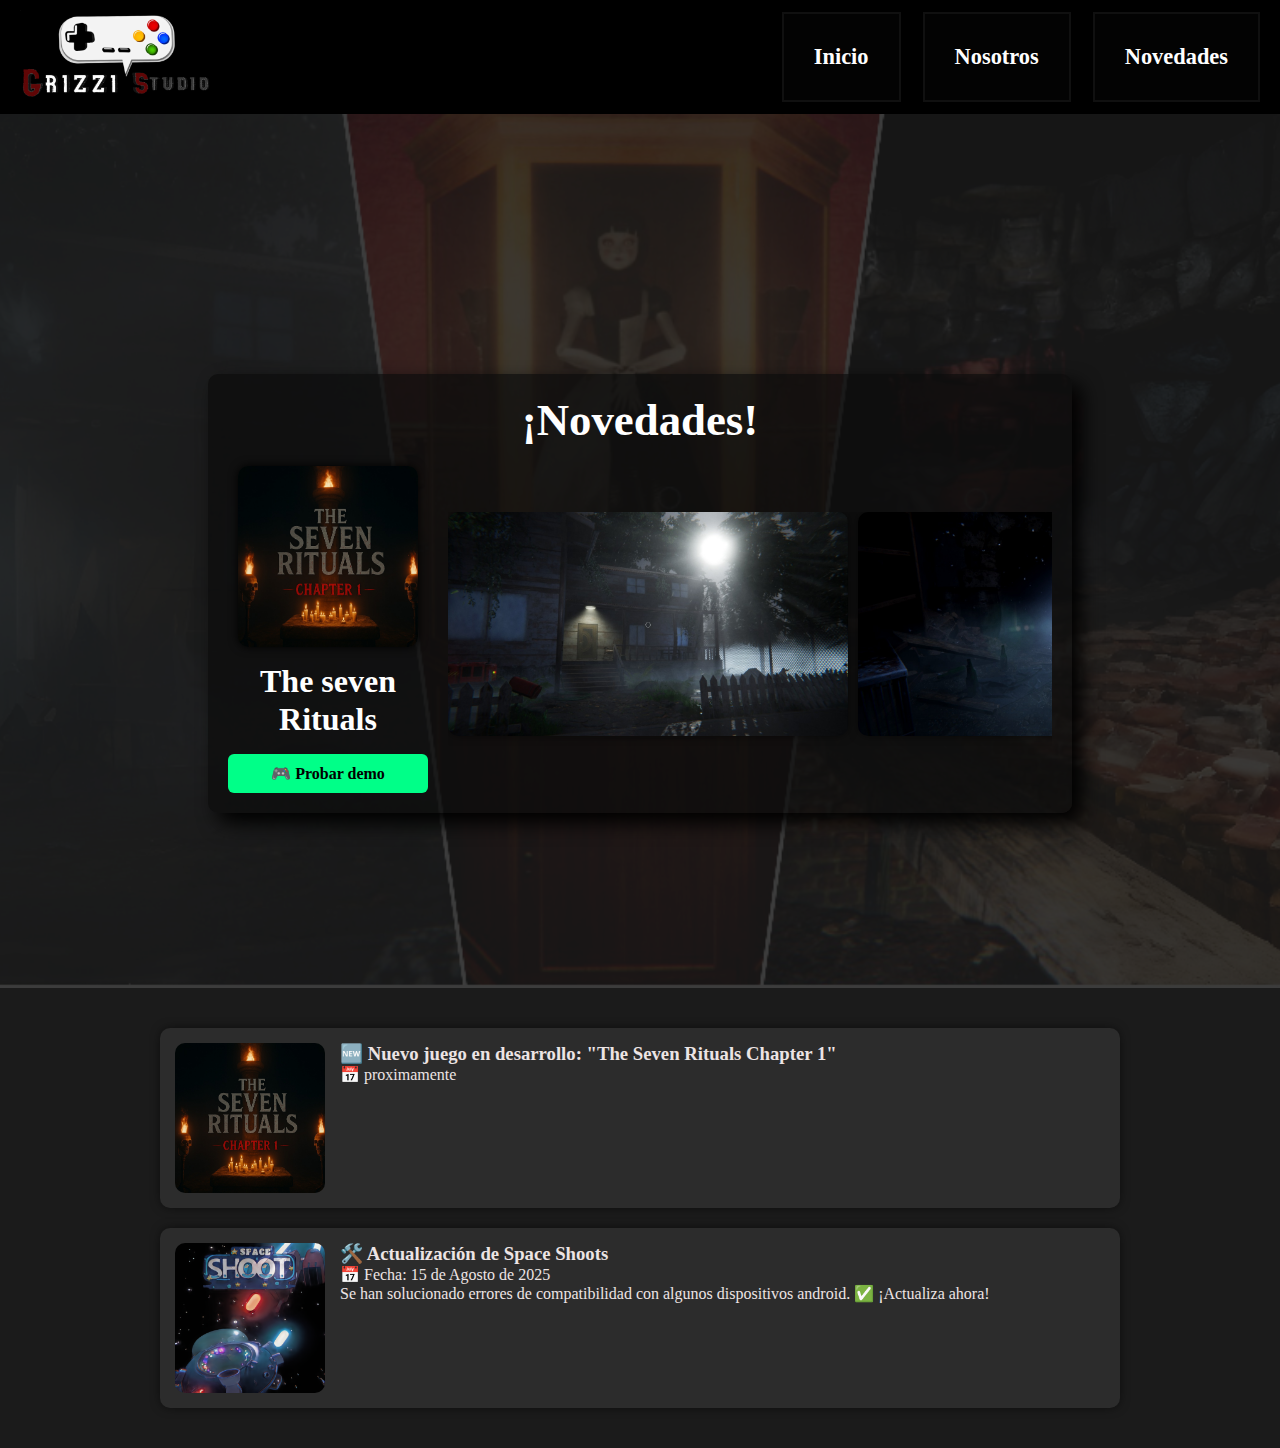
<file: Novedades.html>
<!DOCTYPE html>
<html lang="es">
<head>
    <meta charset="UTF-8">
    <meta name="viewport" content="width=device-width, initial-scale=1.0">
    <link rel="stylesheet" href="/css/Novedades.css">
    <title>Document</title>
</head>
<body>
     <header class="navbar">
    <div class="logo">
      <img src="/img/logogrizzi.png" alt="Grizzi Studio Logo">
    </div>
    <nav class="menu">
      <a href="/HTML/Inicio.html" class="BotonMenu">Inicio</a>
      <a href="/HTML/nosotros.html" class="BotonMenu">Nosotros</a>
      <a href="/html/Novedades.html" class="BotonMenu">Novedades</a>
    </nav>
  </header>
   <main>
    
<section class="FondoCll">
  <img src="/img/collageeee.jpg" alt="Fondo decorativo">

  <section class="Novedades">

    <section class="JuegoNovedad">
      <div class="contenedor-carrusel">
        <h2 class="titulo-carrusel">¡Novedades!</h2> 
        
        <div class="contenido-carrusel">
          <div class="demo-lateral">
            <img src="/img/the7r.jpeg" alt="Logo del juego" class="logo-juego">
            <h2>The seven Rituals</h2>
            <a href="#" class="boton-demo">🎮 Probar demo</a>
          </div>

          <div class="NovedadJG">
            <div class="elemento"><img src="/img/captura1th7.jpeg" alt=""></div>
            <div class="elemento"><img src="/img/captura2Th7.jpeg" alt=""></div>
            <div class="elemento"><img src="/img/3.jpeg" alt=""></div>
            <div class="elemento"><img src="/img/4.jpeg" alt=""></div>
            <div class="elemento"><img src="/img/5.jpeg" alt=""></div>
          </div>
        </div>
      </div>
    </section>

  </section>
</section>
  <section class="Anuncios">
  <div class="tarjeta">
    <img src="/img/the7r.jpeg" alt="The Seven Rituals" class="imagen-tarjeta">
    <div class="contenido-tarjeta">
      <h3>🆕 Nuevo juego en desarrollo: "The Seven Rituals Chapter 1"</h3>
      <p>📅 proximamente</p>
    </div>
  </div>
  <div class="tarjeta">
    <img src="/img/SpaceShootsLogo.png" alt="Space Shoots" class="imagen-tarjeta">
    <div class="contenido-tarjeta">
      <h3>🛠️ Actualización de Space Shoots</h3>
      <p>📅 Fecha: 15 de Agosto de 2025</p>
      <p>Se han solucionado errores de compatibilidad con algunos dispositivos android. ✅ ¡Actualiza ahora!</p>
    </div>
  </div>
</section>
    

</main>
</body>
</html>
</file>
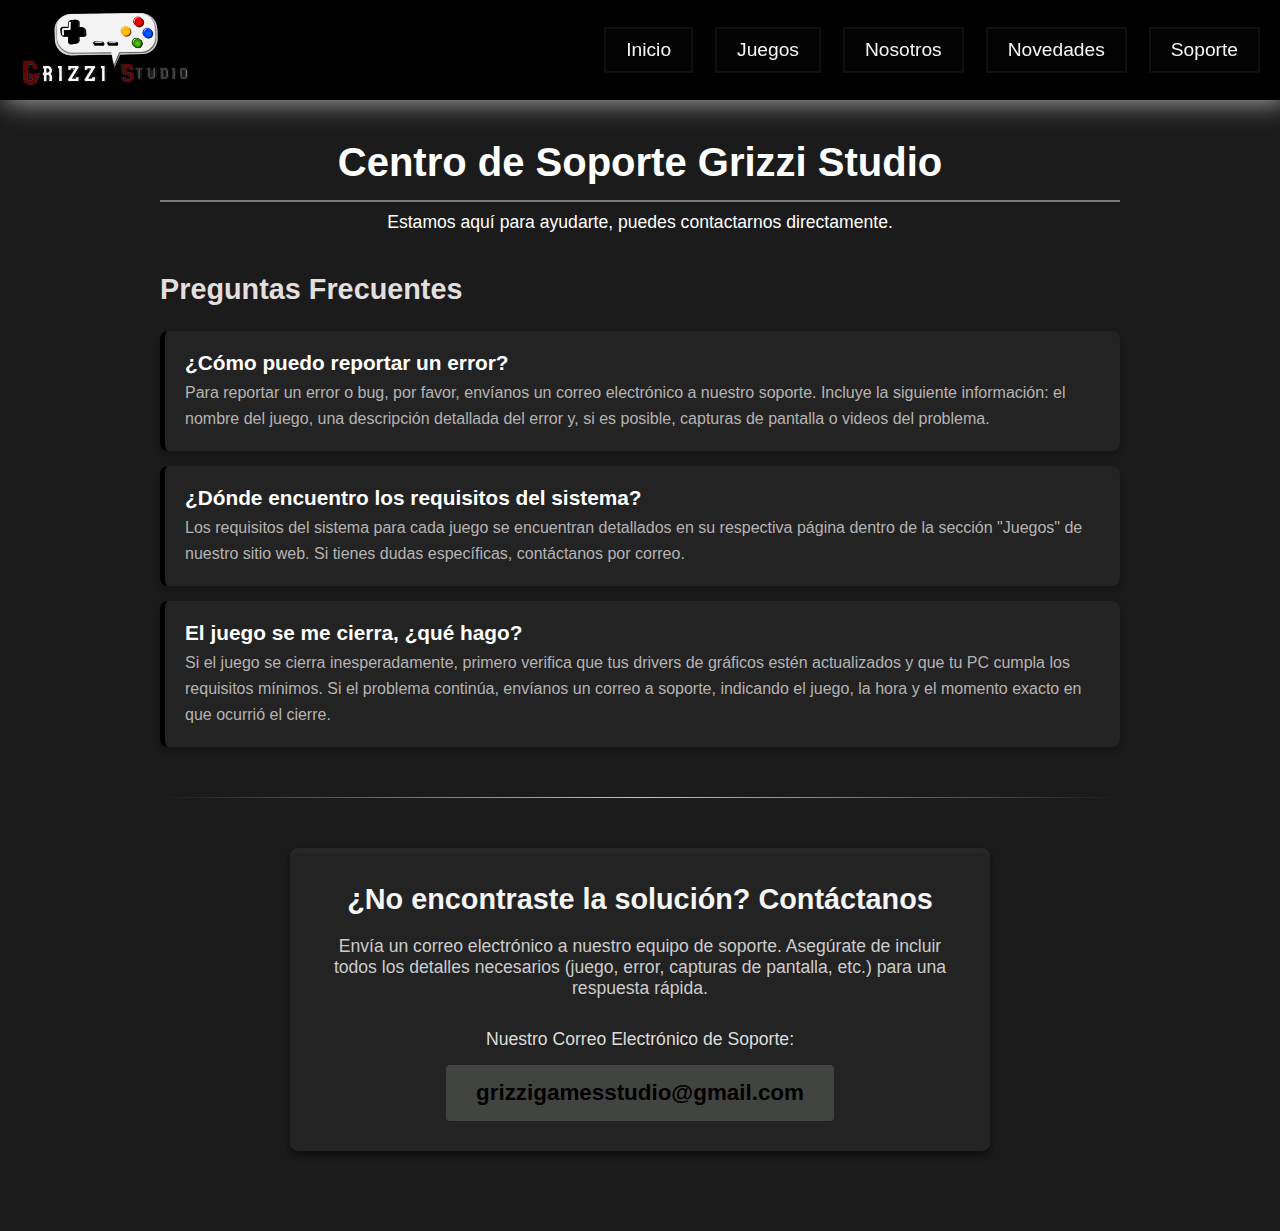
<file: Soporte.html>
<!DOCTYPE html>
<html lang="es">
<head>
    <meta charset="UTF-8">
    <meta name="viewport" content="width=device-width, initial-scale=1.0">
    <link rel="stylesheet" href="Soporte.css">
    <link rel="icon" type="image/png" href="https://i.ibb.co/XZm4NYDq/logogrizzi.png">
    <title>Soporte Grizzi Studio</title>
</head>
<body>
     <header class="navbar">
    <div class="logo">
      <img src="logogrizzi.png" alt="Grizzi Studio Logo">
    </div>

<div class="hamburger">
    <div></div>
    <div></div>
    <div></div>
</div>

    <nav class="menu">
      <a href="Index.html" class="BotonMenu">Inicio</a>
      <a href="Juegos.html" class="BotonMenu">Juegos</a> 
      <a href="Nosotros.html" class="BotonMenu">Nosotros</a>
      <a href="Novedades.html" class="BotonMenu">Novedades</a>
      <a href="Soporte.html" class="BotonMenu">Soporte</a>
    </nav>
</header>

 <main class="contenido-soporte">
        <h1>Centro de Soporte Grizzi Studio</h1>
        <p class="introduccion">Estamos aquí para ayudarte, puedes contactarnos directamente.</p>

    <section class="Pregun">
        <h2>Preguntas Frecuentes</h2>
          <div class="pregunta-respuesta">
         <h3>¿Cómo puedo reportar un error?</h3>
             <p>Para reportar un error o bug, por favor, envíanos un correo electrónico a nuestro soporte. Incluye la siguiente información: el nombre del juego, una descripción detallada del error y, si es posible, capturas de pantalla o videos del problema.</p>
             </div>
        <div class="pregunta-respuesta">
             <h3>¿Dónde encuentro los requisitos del sistema?</h3>
            <p>Los requisitos del sistema para cada juego se encuentran detallados en su respectiva página dentro de la sección "Juegos" de nuestro sitio web. Si tienes dudas específicas, contáctanos por correo.</p>
         </div>
        <div class="pregunta-respuesta">
             <h3>El juego se me cierra, ¿qué hago?</h3>
             <p>Si el juego se cierra inesperadamente, primero verifica que tus drivers de gráficos estén actualizados y que tu PC cumpla los requisitos mínimos. Si el problema continúa, envíanos un correo a soporte, indicando el juego, la hora y el momento exacto en que ocurrió el cierre.</p>
         </div>
    </section>
        
        <hr class="separador">

        
        <section class="contacto-directo">
            <h2>¿No encontraste la solución? Contáctanos</h2>
            <p class="instruccion-contacto">Envía un correo electrónico a nuestro equipo de soporte. Asegúrate de incluir todos los detalles necesarios (juego, error, capturas de pantalla, etc.) para una respuesta rápida.</p>
            
            <div class="email-contacto">
                <p>Nuestro Correo Electrónico de Soporte:</p>
                <a href="mailto:grizzigamesstudio@gmail.com?subject=Consulta%20de%20Soporte%20Grizzi%20Studio" class="boton-email">grizzigamesstudio@gmail.com</a> 
            </div>
            
        </section>

</body>

<script>
  const hamburger = document.querySelector('.hamburger');
  const menu = document.querySelector('.menu');

  hamburger.addEventListener('click', () => {
    menu.classList.toggle('active');
  });
</script>

</html>
</file>
<file: css/Novedades.css>
* {
  margin: 0;
  padding: 0;
  box-sizing: border-box;
}

body {
  overflow-x: hidden;
  background: rgb(27, 27, 27);
}

.navbar {
  display: flex;
  justify-content: space-between;
  align-items: center;
  background-color: black;
  padding: 10px 20px;
  position: fixed;       
  top: 0;                 
  left: 0;
  width: 100%;            
  z-index: 1000;         
}

.logo img {
  height: 90px;
}

.menu {
  display: flex;
  gap: 20px;
}

.menu a {
  color: white;
  text-decoration: none;
  font-weight: bold;
}

.menu a:hover {
  text-decoration: underline;
}

.BotonMenu {
  height: 100%;
  padding: 30px 30px;
  background-color: rgb(3, 3, 3);
  border: 2.5px solid rgb(16, 16, 16);
  color: whitesmoke;
  font-size: 1.4em;
  font-family: Cambria, Cochin, Georgia, Times, 'Times New Roman', serif;
  margin-left: 2px;
  cursor: pointer;
  text-decoration: none;
  transition: background-color 0.6s, font-size 0.6s;
}

.BotonMenu:hover {
  background-color: rgb(46, 46, 46);
  transform: scale(1.05);
  transition: transform 0.3s ease, background-color 0.3s ease;
  background-color: rgb(46, 46, 46);
  transform: scale(1.1);
  box-shadow: 0 0 10px #888;
}

.Novedades,
.Anuncios {
  max-width: 1000px;
  margin: 40px auto;
  padding: 0 20px;
}

.tarjeta {
  background-color: #2c2c2c;
  border-radius: 10px;
  margin-bottom: 20px;
  overflow: hidden;
  box-shadow: 0 0 10px rgba(0,0,0,0.5);
  transition: transform 0.3s ease;
  display: flex;
  gap: 15px;
  padding: 15px;
  color: rgb(236, 228, 228);
  max-width: 100%;
  margin-left: auto;
  margin-right: auto;
}

.tarjeta:hover {
  transform: scale(1.02);
}

.imagen-tarjeta {
  width: 150px;
  height: auto;
  object-fit: cover;
  border-radius: 10px;
}

.contenido-tarjeta {
  flex: 1;
}

.contenedor-carrusel {
  background: rgba(11, 11, 11, 0.7);
  width: clamp(280px, 90%, 1000px);
  padding: 20px;
  border-radius: 10px;
  box-shadow: 10px 10px 20px black;
  margin: 26vh auto 15vh auto; 
  position: relative;
  z-index: 1;
  margin-bottom: 15vh;
}

.contenido-carrusel {
  display: flex;
  gap: 20px;
  justify-content: space-between;
  align-items: center;
  flex-wrap: wrap;
}

.titulo-carrusel {
  color: #fff;
  text-align: center;
  font-size: 2.8rem;
  margin-bottom: 20px;
}

.NovedadJG {
  display: flex;
  gap: 10px;
  overflow-x: auto;
  scroll-snap-type: x mandatory;
  scroll-behavior: smooth;
  flex: 1 1 65%;
  padding-bottom: 10px;
}

.elemento {
  flex: 0 0 auto;
  scroll-snap-align: start;
  width: clamp(250px, 35vw, 400px);
  border-radius: 10px;
  overflow: hidden;
  box-shadow: 0 0 10px rgba(0, 0, 0, 0.5);
  transition: transform 0.3s ease;
}

.elemento:hover {
  transform: scale(1.02);
}

.elemento img {
  width: 100%;
  height: 100%;
  object-fit: cover;
  display: block;
  border-radius: 1;
}

.demo-lateral {
  display: flex;
  flex-direction: column;
  align-items: center;
  justify-content: flex-start;
  flex: 0 0 200px;
  gap: 15px;
}

.demo-lateral h2 {
  font-size: clamp(1.5rem, 2.5vw, 2.2rem);
  text-align: center;
  line-height: 1.2;
}

.logo-juego {
  width: 100%;
  max-width: 180px;
  border-radius: 10px;
  box-shadow: 0 0 10px black;
}

.boton-demo {
  background-color: #00ff88;
  color: black;
  padding: 10px 15px;
  text-decoration: none;
  font-weight: bold;
  border-radius: 6px;
  text-align: center;
  transition: background 0.3s ease;
  width: 100%;
}

.boton-demo:hover {
  background-color: #00cc66;
}

.NovedadJG::-webkit-scrollbar {
  height: 8px;
}

.NovedadJG::-webkit-scrollbar-thumb {
  background: #00ccff;
  border-radius: 4px;
}

.FondoCll {
  position: relative;
  overflow: hidden;
  min-height: 100vh;
}

.FondoCll > img {
  position: absolute;
  top: 0;
  left: 0;
  width: 100%;
  height: 100%;
  object-fit: cover;
  opacity: 0.15;
  z-index: -1;
}

.Novedades {
  position: relative;
  z-index: 1;
  padding: 140px 20px 40px 20px;
  color: white;
  max-width: 1000px;
  margin: 0 auto;
}

@media (max-width: 600px) {
  .navbar {
    flex-wrap: nowrap; 
    flex-direction: row;
  }

  .menu {
    flex-direction: row;
    justify-content: flex-end;
    flex: 1;
    gap: 10px;
  }

  .logo img {
    height: 50px;
  }

  .BotonMenu {
    font-size: 1em;
    padding: 15px 20px;
  }

  .tarjeta {
    flex-direction: column;
    align-items: center;
    text-align: center;
  }

  .imagen-tarjeta {
    width: 100%;
    max-height: 200px;
  }

  .contenido-tarjeta {
    padding: 10px 20px;
  }

  .contenido-carrusel {
    flex-direction: column;
    align-items: center;
  }

  .demo-lateral {
    flex: 1 1 100%;
    width: 100%;
  }

  .logo-juego {
    max-width: 60%;
  }

  .boton-demo {
    width: 100%;
  }

  .elemento {
    width: 90%;
  }

  .contenedor-carrusel {
    margin-top: 10px !important;
    margin-bottom: 40px !important;
  }

  .titulo-carrusel {
    margin-top: 0px;
    margin-bottom: 15px;
    font-size: 2rem;
    text-align: center;
  }

  .FondoCll > img {
    left: 20px;
  }
}
</file>
<file: Soporte.css>
* {
    margin: 0;
    padding: 0;
    box-sizing: border-box;
}


body {
    overflow-x: hidden;
    background: rgb(27, 27, 27);
    padding-top: 100px; 
}

.navbar {
    display: flex;
    justify-content: space-between;
    align-items: center;
    background-color: black;
    padding: 10px 20px;
    position: fixed;
    top: 0;
    left: 0;
    width: 100%;
    height: 100px; 
    z-index: 1000;
    box-shadow: 6px 2px 25px rgb(172, 172, 172);
}

.navbar .logo {
    z-index: 1003; 
}

.navbar .logo img { 
    height: 80px;
}

.logo-mobile {
    display: none; 
    position: absolute;
    top: 15px;
    left: 20px;
    z-index: 1001; 
}

.logo-mobile img {
    height: 60px;
}

.menu {
    display: flex; 
    gap: 20px;
}

.BotonMenu {
    height: auto; 
    padding: 10px 20px; 
    background-color: rgb(3, 3, 3);
    border: 2.5px solid rgb(16, 16, 16);
    color: whitesmoke;
    font-size: 1.2em; 
    font-family:'Gill Sans', 'Gill Sans MT', Calibri, 'Trebuchet MS', sans-serif;
    margin-left: 2px;
    cursor: pointer;
    text-decoration: none;
    transition: background-color 0.6s, font-size 0.6s;
    display: inline-block; 
}

.BotonMenu:hover {
    background-color: rgb(46, 46, 46);
    transform: scale(1.03);
    transition: transform 0.3s ease, background-color 0.3s ease;
    box-shadow: 0 0 10px #888;
}

.menuMb {
    display: none; 
    background: none;
    border: none;
    cursor: pointer;
    padding: 0;
    z-index: 1002; 
    font-size: 30px;
    color: white;
    font-weight: 300;
    position: fixed; 
    top: 30px;
    right: 20px;
}

.menuMb .bar {
    display: block;
    width: 30px;
    height: 3px;
    margin: 6px auto;
    background-color: white;
    transition: all 0.3s ease-in-out;
}

.contenido-soporte {
    max-width: 1000px;
    margin: 40px auto;
    padding: 0 20px;
}

.contenido-soporte h1 {
    text-align: center;
    color: #ffffff; 
    margin-bottom: 10px;
    font-size: 2.5em;
    border-bottom: 2px solid #7a7a7a;
    padding-bottom: 15px;
    font-family:'Gill Sans', 'Gill Sans MT', Calibri, 'Trebuchet MS', sans-serif;
}

.introduccion {
    text-align: center;
    font-size: 1.1em;
    margin-bottom: 40px;
    color: #ffffff; 
    font-family:'Gill Sans', 'Gill Sans MT', Calibri, 'Trebuchet MS', sans-serif;
}

.Pregun h2 {
    color: rgb(228, 223, 223);
    margin-bottom: 25px;
    font-size: 1.8em;
    text-align: left; 
    font-family:'Gill Sans', 'Gill Sans MT', Calibri, 'Trebuchet MS', sans-serif;
}

.pregunta-respuesta {
    background-color: rgb(35, 35, 35); 
    padding: 20px;
    border-radius: 8px;
    margin-bottom: 15px;
    border-left: 5px solid #000000; 
    box-shadow: 0 4px 8px rgba(0, 0, 0, 0.3); 
    transition: transform 0.2s;
    font-family:'Gill Sans', 'Gill Sans MT', Calibri, 'Trebuchet MS', sans-serif;
}

.pregunta-respuesta:hover {
    transform: translateY(-2px);
}

.pregunta-respuesta h3 {
    color: #ffffff;
    margin-bottom: 5px;
    font-size: 1.3em;
    font-family:'Gill Sans', 'Gill Sans MT', Calibri, 'Trebuchet MS', sans-serif;
}

.pregunta-respuesta p {
    color: #b6b3b3; 
    line-height: 1.6;
    font-family:'Gill Sans', 'Gill Sans MT', Calibri, 'Trebuchet MS', sans-serif;
}


.separador {
    border: 0;
    height: 1px;
    background-image: linear-gradient(to right, rgba(255, 255, 255, 0), rgba(255, 255, 255, 0.75), rgba(255, 255, 255, 0));
    margin: 50px 0;
}

.contacto-directo {
    text-align: center;
    max-width: 700px;
    margin: 50px auto 80px auto; 
    padding: 30px;
    background-color: rgb(35, 35, 35);
    border-radius: 8px;
    box-shadow: 0 4px 8px rgba(0, 0, 0, 0.5);
    border-top: 5px solid #272727; 
    font-family:'Gill Sans', 'Gill Sans MT', Calibri, 'Trebuchet MS', sans-serif;
}

.contacto-directo h2 {
    color: whitesmoke;
    margin-bottom: 20px;
    font-size: 1.8em;
    font-family:'Gill Sans', 'Gill Sans MT', Calibri, 'Trebuchet MS', sans-serif;
}

.instruccion-contacto {
    color: #ccc;
    font-size: 1.1em;
    margin-bottom: 30px;
}

.email-contacto p {
    font-size: 1.1em;
    font-weight: 500;
    color: #ddd; 
    margin-bottom: 15px;
    font-family:'Gill Sans', 'Gill Sans MT', Calibri, 'Trebuchet MS', sans-serif;
}

.boton-email {
    display: inline-block;
    padding: 15px 30px;
    background-color: #424442; 
    color: black;
    text-decoration: none;
    font-weight: bold;
    font-size: 1.4em;
    border-radius: 4px;
    transition: background-color 0.3s ease, transform 0.3s ease;
}

.hamburger {
  display: none;
  flex-direction: column;
  cursor: pointer;
  gap: 5px;
}

.hamburger div {
  width: 25px;
  height: 3px;
  background-color: white;
}

@media (max-width: 900px) {
    
    .menu {
    display: none;
    flex-direction: column;
    gap: 15px;
    width: 100%;
    background-color: rgba(0,0,0,0.9);
    position: absolute;
    top: 60px;
    left: 0;
    padding: 15px 0;
    z-index: 999;
  }

  .menu.active {
    display: flex;
  }

  .hamburger {
    display: flex;
  }

    .menu.active {
        right: 0; 
    }
    
    .menu.active .logo-mobile {
        display: none; 
    }
    
    .menuMb.active .bar {
        display: none; 
    }
    .menuMb.active::after {
        content: '×'; 
        display: block;
        color: white;
        font-size: 40px;
        position: absolute;
        top: 50%;
        left: 50%;
        transform: translate(-50%, -50%);
    }

    body.menu-active {
        overflow: hidden; 
    }
    
    .navbar.menu-open ~ .contenido-soporte {
        visibility: hidden;
        pointer-events: none;
    }
    
    .BotonMenu {
        width: 90%; 
        max-width: 400px;
        text-align: center;
        padding: 20px 0; 
        margin: 0;
        border: none;
        border-bottom: 1px solid rgb(30, 30, 30);
        background-color: black; 
        font-size: 1.5em; 
        transition: background-color 0.3s ease, transform 0.3s ease;
    }
    .contacto-directo {
        max-width: 90%; 
        margin: 40px auto;
        padding: 25px;
    }
    
    .contacto-directo h2 {
        font-size: 1.6em;
    }
    
    .boton-email {
        font-size: 1.3em;
        padding: 12px 25px;
    }
    
    @media (max-width: 600px) {
        
        .contacto-directo {
            margin: 30px auto 50px auto;
            padding: 20px 15px;
        }
        .boton-email {
            font-size: 1.2em;
            padding: 12px 20px;
            word-break: break-all; 
        }

        .juego {
            flex-direction: column;
            padding: 30px 20px;
            align-items: center;
        }

        .a, .b {
            width: 100%;
            padding: 0;
        }

        .logo {
            width: auto; 
            height: auto;
            margin-bottom: 0; 
        }

        .titulojuego {
            width: 90vw;
            text-align: center;
            font-size: 1.5em;
        }

        .detallesjuego {
            width: 90vw;
            margin: 20px 0;
        }

        .botoncomprar {
            margin-left: auto;
            margin-right: auto;
            display: block;
            margin-bottom: 35px;
        }

        .capturas {
            grid-template-columns: 1fr;
        }

        .requisitosjuego {
            width: 90vw;
            height: auto;
        }
    }

}
</file>
